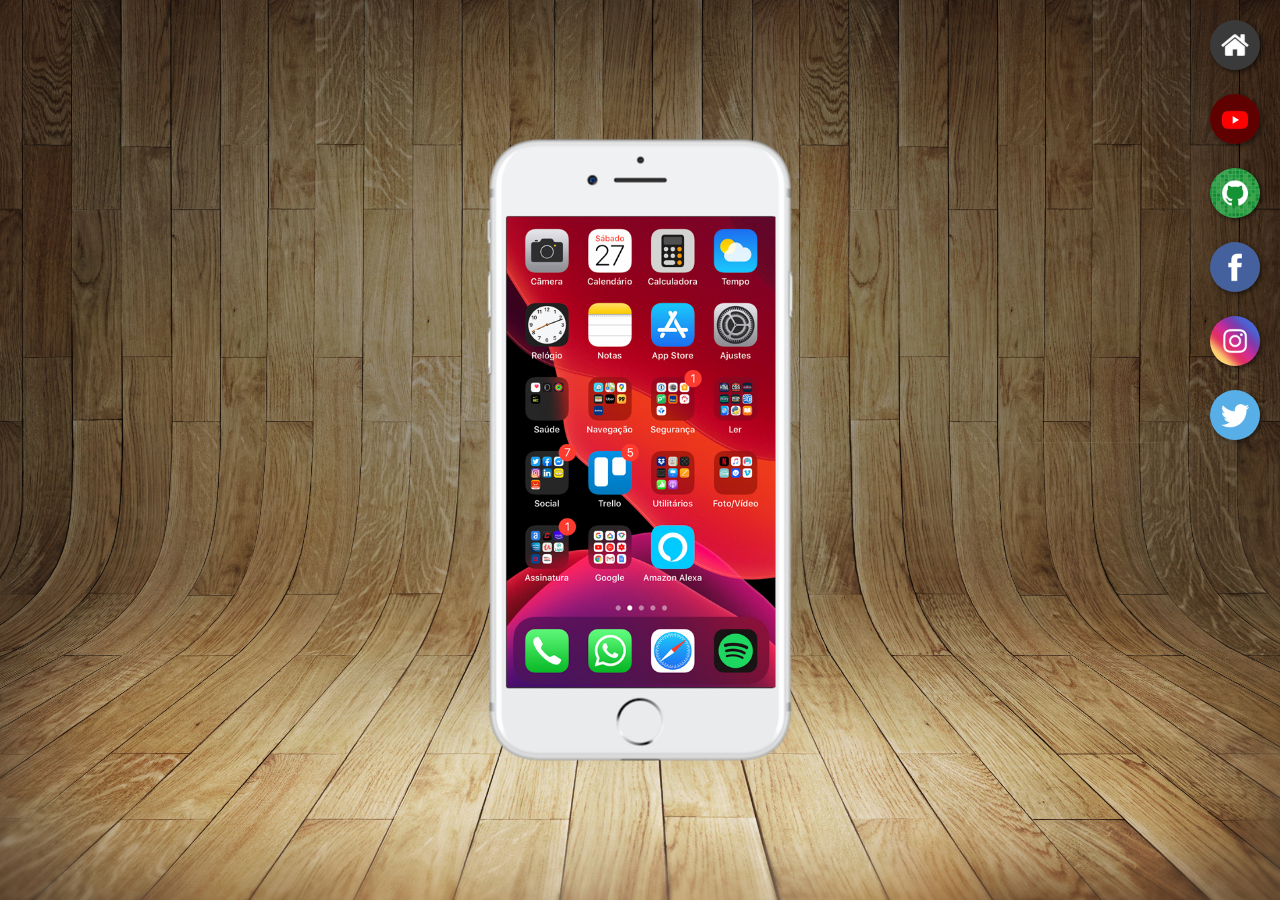
<file: index.html>
<!DOCTYPE html>
<html lang="en">
<head>
    <meta charset="UTF-8">
    <meta name="viewport" content="width=device-width, initial-scale=1.0">
    <title>Projeto rede social</title>
    <link rel="stylesheet" href="estilos/style.css">
    <link rel="shortcut icon" href="favicon.ico" type="image/x-icon">
</head>
<body>
    <main>
        <section id="telefone">
            <iframe src="home.html" frameborder="0" name="tela" id="tela">Seu navegador não é compativel com isso</iframe>

            </section>

            <section id="redes-sociais">
                <a href="home.html" target="tela"><img src="imagens/logo-home.jpg" alt=""></a><br>
                <a href="#"><img src="imagens/logo-youtube.jpg" alt=""></a><br>
                <a href="#" target="tela"><img src="imagens/logo-github.jpg" alt=""></a><br>
                <a href="#"><img src="imagens/logo-facebook.jpg" alt=""></a><br>
                <a href="#" target="tela"><img src="imagens/logo-instagram.jpg" alt=""></a><br>
                <a href="#"><img src="imagens/logo-twitter.jpg" alt=""></a><br>
                 
        </section>
    </main>
    
</body>
</html>
</file>
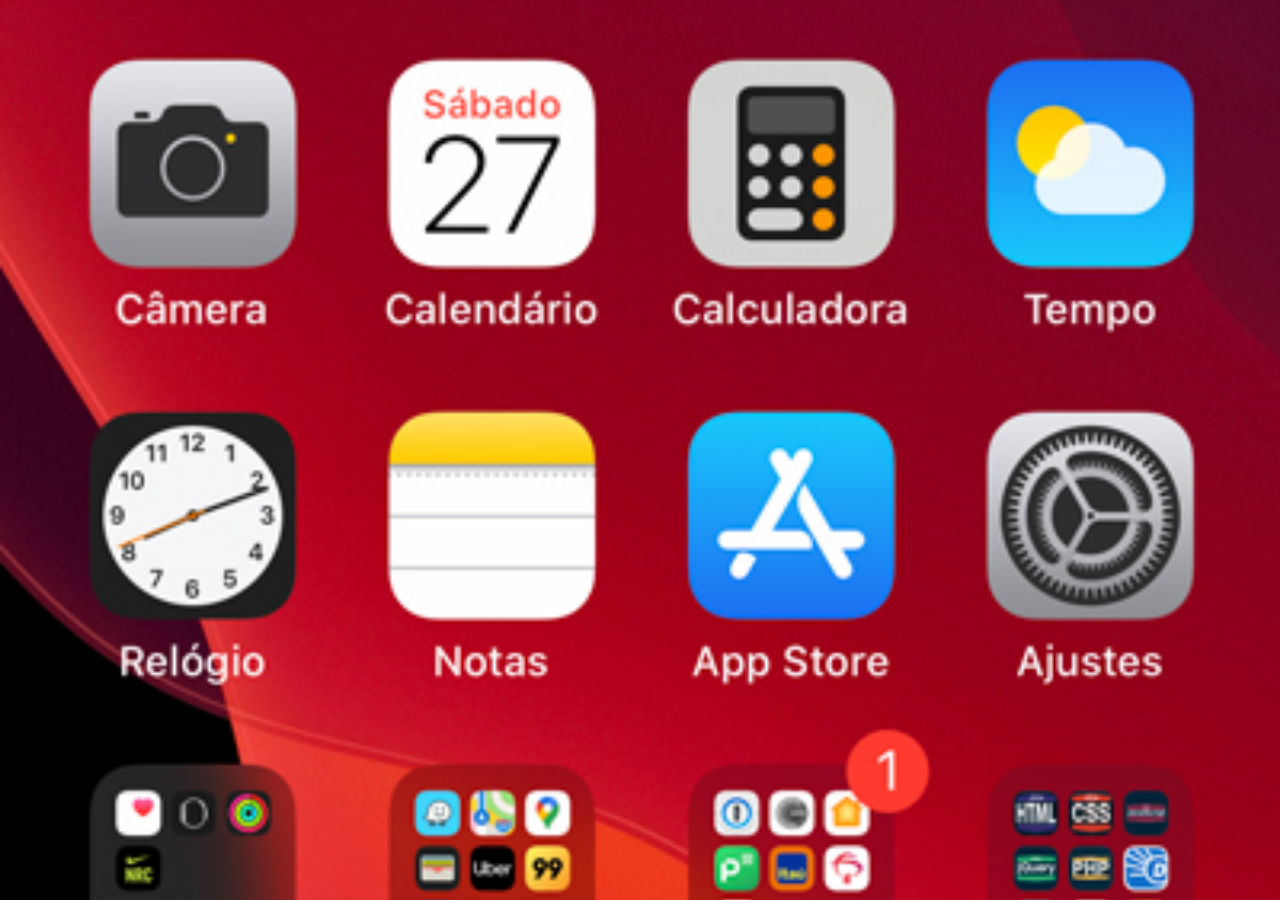
<file: home.html>
<!DOCTYPE html>
<html lang="en">
<head>
    <meta charset="UTF-8">
    <meta name="viewport" content="width=device-width, initial-scale=1.0">
    <title>home</title>
    <style>
        *{
            margin: 0px;
            padding: 0px;
        }

        body {
            width: 100vw;
            height: 100vh;
            background: black url(imagens/tela-home.jpg) no-repeat top center;
            background-size: cover;
        }
    </style>
</head>
<body>
    
    
</body>
</html>
</file>
<file: estilos/style.css>
*{
    padding: 0px;
    margin: 0px;
    font-family: Arial, Helvetica, sans-serif;
}

html, body{
    height: 100vh;
    width: 100vw;
    background-color: lightgray;
}

main{
    height: 100vh;
    position: relative;
}

body{
    background: url(/imagens/fundo-madeira.jpg)no-repeat top center;
    background-size: cover;
    background-attachment: fixed;
}

section#telefone{
    background-color: aquamarine;
    width: 311px;
    height: 627px;
    position: absolute;
    top: 50%;
    left: 50%;
    transform: translate(-50%, -50%);
    background:url('/imagens/frame-iphone.png') no-repeat;
}

iframe#tela{
    position: relative;
    top: 80px;
    left: 22px;
    height: 471px;
    width: 269px;
}

section#redes-sociais{
    text-align: right;
    padding: 10px;
    
}

section#redes-sociais img{
    width: 50px;
    margin: 10px;
    border-radius: 50%;
    box-shadow: 2px 2px 5px rgba(0, 0, 0, 0.56);
    box-sizing: border-box;


}

section#redes-sociais img:hover{
    border: 2px solid rgba(255, 255, 255, 0.607);
    transform: translate(-2px, -4px);
    transition: transform .3s ,border .1s;
    box-shadow: 4px 4px 9px rgba(0, 0, 0, 0.678);
}
</file>
